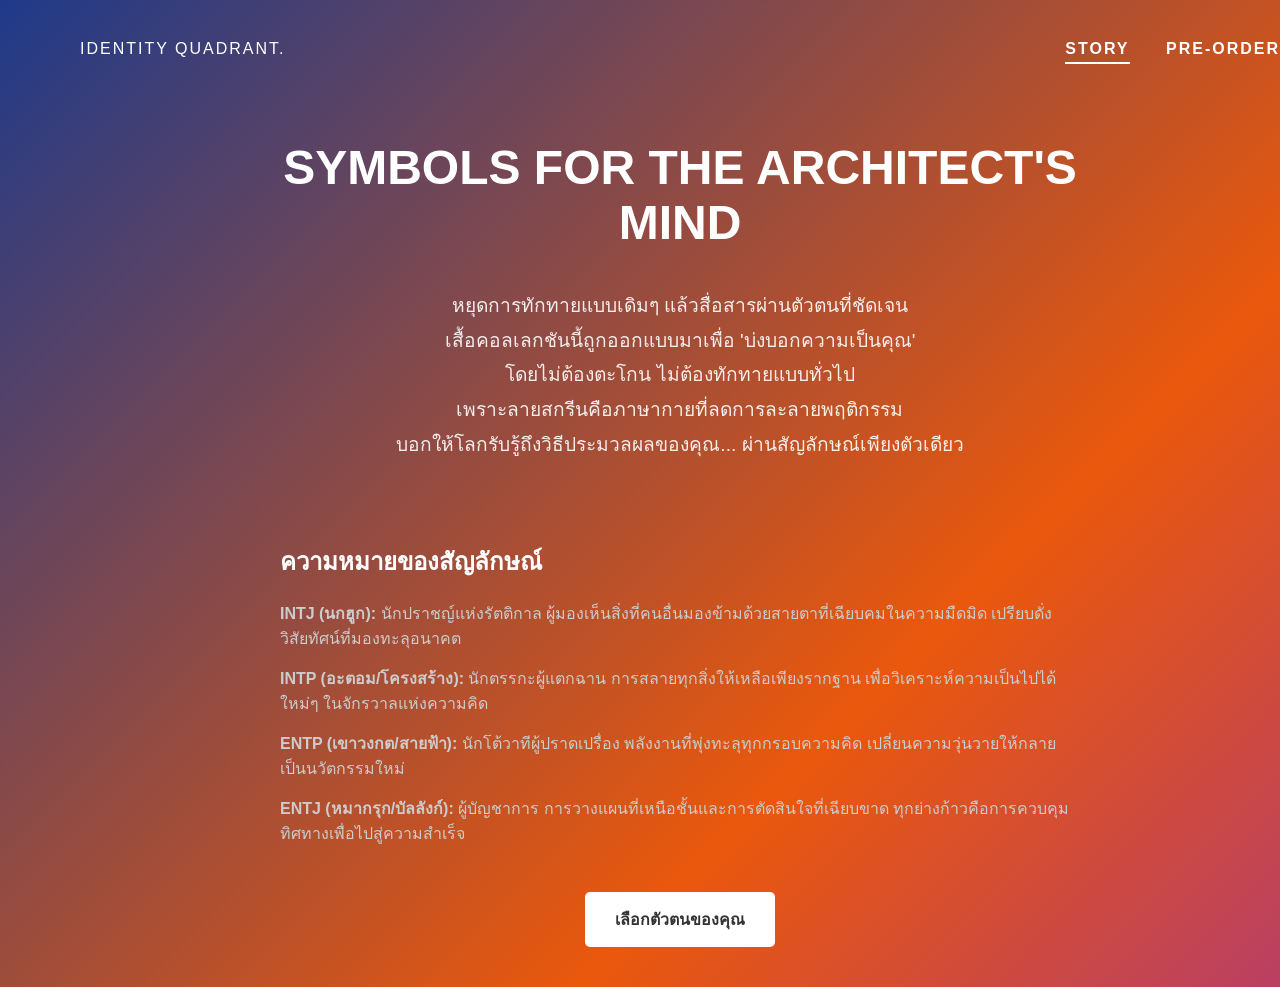
<file: index.html>
<!DOCTYPE html>
<html lang="th">
<head>
    <meta charset="UTF-8">
    <link rel="stylesheet" href="style.css">
    <!-- ส่วนของโลโก้บนแท็บ (ใส่ไฟล์ชื่อ logo.png ไว้ในโฟลเดอร์เดียวกับไฟล์นี้) -->
    <link rel="icon" href="logo.png" type="image/png">
    <title>Identity Quadrant | Story</title>
</head>
<body>
    <div class="main-container">
        <nav class="nav-bar">
            <div class="brand">IDENTITY QUADRANT.</div>
            <div class="nav-links">
                <span class="active">STORY</span>
                <a href="preorder.html">PRE-ORDER</a>
            </div>
        </nav>
        <div class="content-area">
            <h1>Symbols for the Architect's Mind</h1>
            <p class="story-text">
                หยุดการทักทายแบบเดิมๆ แล้วสื่อสารผ่านตัวตนที่ชัดเจน<br>
                เสื้อคอลเลกชันนี้ถูกออกแบบมาเพื่อ 'บ่งบอกความเป็นคุณ'<br>
                โดยไม่ต้องตะโกน ไม่ต้องทักทายแบบทั่วไป<br>
                เพราะลายสกรีนคือภาษากายที่ลดการละลายพฤติกรรม<br>
                บอกให้โลกรับรู้ถึงวิธีประมวลผลของคุณ... ผ่านสัญลักษณ์เพียงตัวเดียว
            </p>

            <!-- ส่วนความหมายสัญลักษณ์ -->
            <div class="meaning-section" style="margin-top: 30px; text-align: left;">
                <h2 style="margin-bottom: 20px; color: #fff;">ความหมายของสัญลักษณ์</h2>
                <ul style="list-style: none; padding: 0;">
                    <li style="margin-bottom: 15px; color: #ccc;"><strong>INTJ (นกฮูก):</strong> นักปราชญ์แห่งรัตติกาล ผู้มองเห็นสิ่งที่คนอื่นมองข้ามด้วยสายตาที่เฉียบคมในความมืดมิด เปรียบดั่งวิสัยทัศน์ที่มองทะลุอนาคต</li>
                    <li style="margin-bottom: 15px; color: #ccc;"><strong>INTP (อะตอม/โครงสร้าง):</strong> นักตรรกะผู้แตกฉาน การสลายทุกสิ่งให้เหลือเพียงรากฐาน เพื่อวิเคราะห์ความเป็นไปได้ใหม่ๆ ในจักรวาลแห่งความคิด</li>
                    <li style="margin-bottom: 15px; color: #ccc;"><strong>ENTP (เขาวงกต/สายฟ้า):</strong> นักโต้วาทีผู้ปราดเปรื่อง พลังงานที่พุ่งทะลุทุกกรอบความคิด เปลี่ยนความวุ่นวายให้กลายเป็นนวัตกรรมใหม่</li>
                    <li style="margin-bottom: 15px; color: #ccc;"><strong>ENTJ (หมากรุก/บัลลังก์):</strong> ผู้บัญชาการ การวางแผนที่เหนือชั้นและการตัดสินใจที่เฉียบขาด ทุกย่างก้าวคือการควบคุมทิศทางเพื่อไปสู่ความสำเร็จ</li>
                </ul>
            </div>

            <a href="preorder.html" class="btn-reserve" style="display: inline-block; margin-top: 30px;">เลือกตัวตนของคุณ</a>
        </div>
    </div>
</body>
</html>
</file>
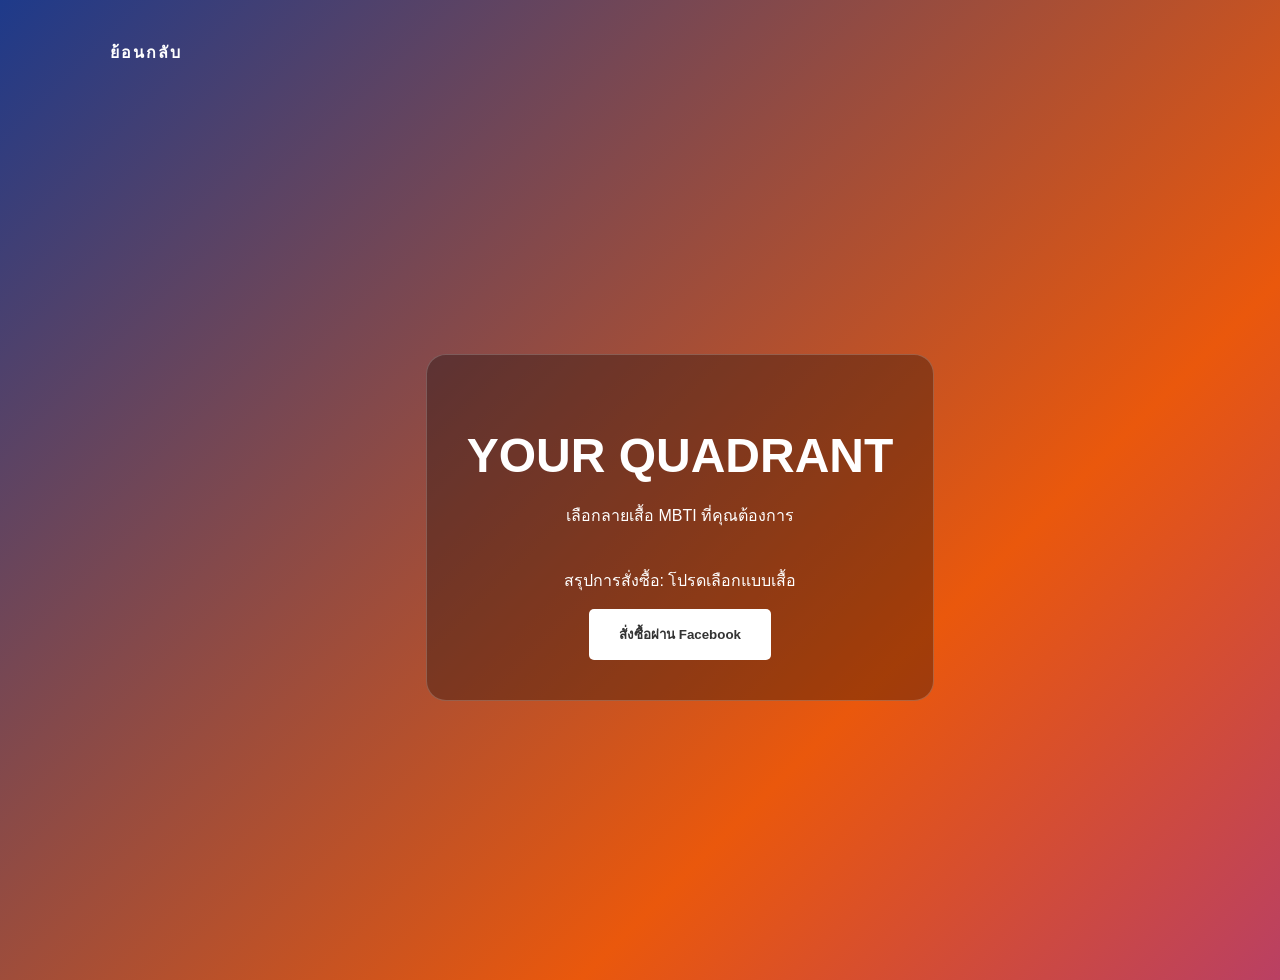
<file: payment.html>
<!DOCTYPE html>
<html lang="th">
<head>
    <meta charset="UTF-8">
    <link rel="stylesheet" href="style.css">
    <title>Select Your Type | Identity Quadrant</title>
    <style>
        .shirt-grid { display: grid; grid-template-columns: 1fr 1fr; gap: 20px; margin-top: 20px; }
        .shirt-card { 
            background: rgba(255, 255, 255, 0.1); 
            border: 1px solid rgba(255, 255, 255, 0.3); 
            border-radius: 15px; 
            padding: 15px; 
            cursor: pointer; 
            text-align: center; 
            transition: 0.3s;
            display: flex;
            flex-direction: column;
            align-items: center;
        }
        .shirt-card.selected { background: #fff; color: #000; transform: scale(1.05); }
        
        .img-container {
            width: 150px;
            height: 150px;
            overflow: hidden;
            border-radius: 10px;
            margin-bottom: 10px;
            background: rgba(0, 0, 0, 0.2);
            display: flex;
            align-items: center;
            justify-content: center;
        }
        .shirt-img { 
            width: 100%; 
            height: 100%; 
            object-fit: cover; 
        }
    </style>
</head>
<body>
    <div class="main-container">
        <nav class="nav-bar">
            <div class="nav-links"><a href="preorder.html" style="color:white; text-decoration:none;">ย้อนกลับ</a></div>
        </nav>
        <div class="content-area">
            <div class="order-box">
                <h1 id="quadrantTitle">YOUR QUADRANT</h1>
                <p>เลือกลายเสื้อ MBTI ที่คุณต้องการ</p>
                
                <div class="shirt-grid" id="shirtOptions"></div>
                
                <p id="summaryText" style="margin-top: 20px;">สรุปการสั่งซื้อ: โปรดเลือกแบบเสื้อ</p>
                <button class="btn-reserve" id="payBtn" disabled onclick="window.open('https://www.facebook.com/netva.jai?locale=th_TH', '_blank')">สั่งซื้อผ่าน Facebook</button>
            </div>
        </div>
    </div>

    <script>
        const mbtiData = { 
            'Rationalists': ['ENTP', 'ENTJ', 'INTJ', 'INTP'], 
            'Idealists': ['ENFJ', 'ENFP', 'INFJ', 'INFP'], 
            'Sentinels': ['ESTJ', 'ESFJ', 'ISTJ', 'ISFJ'], 
            'Explorers': ['ESTP', 'ESFP', 'ISTP', 'ISFP'] 
        };
        
        const params = new URLSearchParams(window.location.search);
        const quadrant = params.get('quadrant');
        const container = document.getElementById('shirtOptions');
        
        if (quadrant && mbtiData[quadrant]) {
            document.getElementById('quadrantTitle').innerText = quadrant.toUpperCase();

            mbtiData[quadrant].forEach(type => {
                const card = document.createElement('div');
                card.className = 'shirt-card';
                
                let imgHtml;
                // ตรวจสอบชื่อไฟล์รูปตามที่คุณแจ้งมา
                if (type === 'INTJ') {
                    imgHtml = `<div class="img-container"><img src="intj.png" class="shirt-img" alt="INTJ"></div>`;
                } else if (type === 'INTP') {
                    imgHtml = `<div class="img-container"><img src="intp.jpg" class="shirt-img" alt="INTP"></div>`;
                } else if (type === 'ENTP') {
                    imgHtml = `<div class="img-container"><img src="entp.jpg" class="shirt-img" alt="ENTP"></div>`;
                } else if (type === 'ENTJ') {
                    imgHtml = `<div class="img-container"><img src="entj.png" class="shirt-img" alt="ENTJ"></div>`;
                } else {
                    imgHtml = `<div class="img-container" style="color:#aaa;">${type}</div>`;
                }
                
                card.innerHTML = `${imgHtml} <strong>${type}</strong>`;
                
                card.onclick = () => {
                    document.querySelectorAll('.shirt-card').forEach(c => c.classList.remove('selected'));
                    card.classList.add('selected');
                    document.getElementById('payBtn').disabled = false;
                    document.getElementById('summaryText').innerText = "สรุปการสั่งซื้อ: เสื้อลาย " + type;
                };
                container.appendChild(card);
            });
        }
    </script>
</body>
</html>
</file>
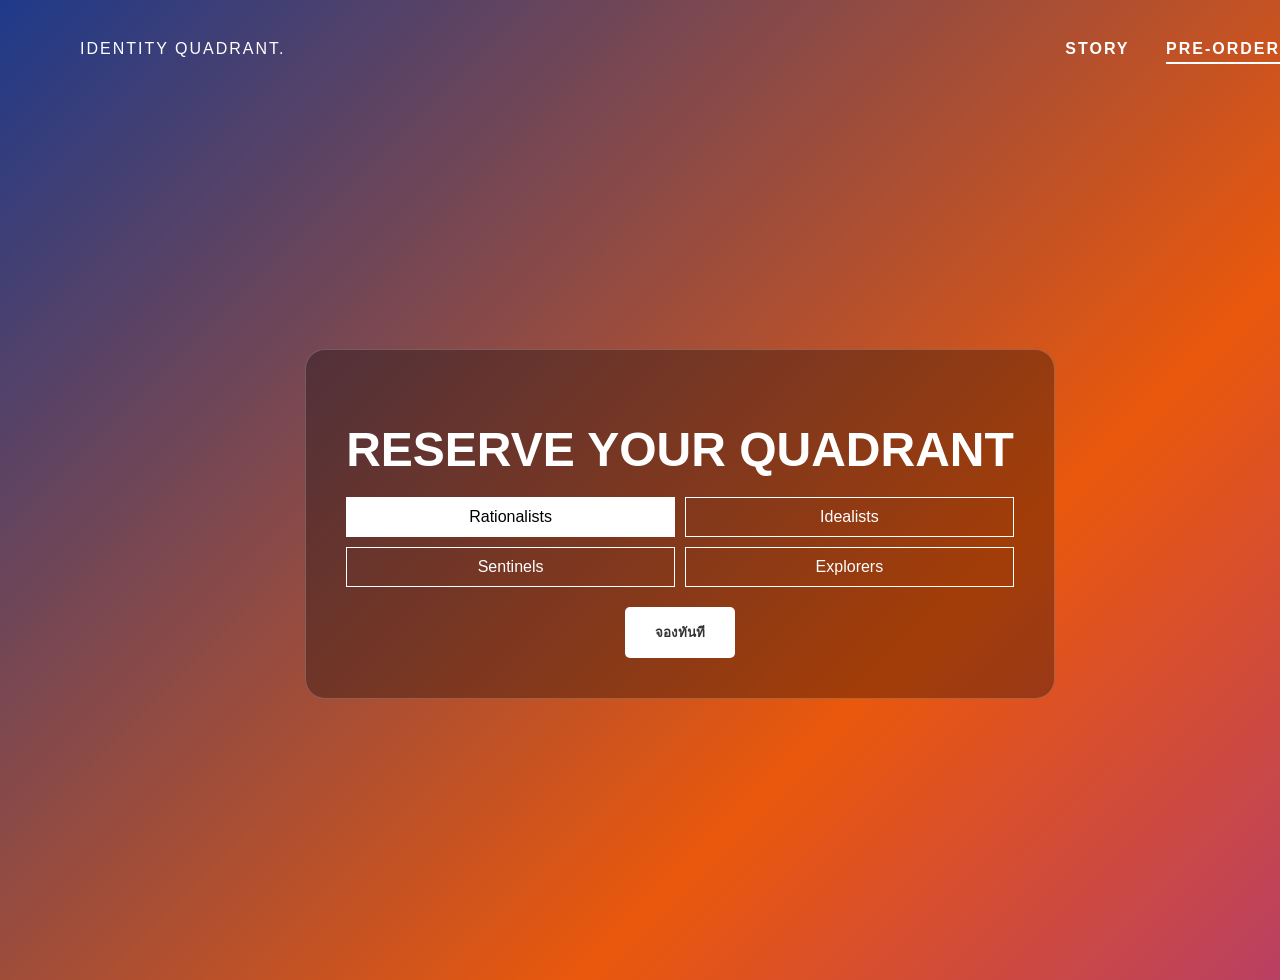
<file: preorder.html>
<!DOCTYPE html>
<html lang="th">
<head>
    <meta charset="UTF-8">
    <link rel="stylesheet" href="style.css">
    <title>Pre-order | Identity Quadrant</title>
</head>
<body>
    <div class="main-container">
        <nav class="nav-bar">
            <div class="brand">IDENTITY QUADRANT.</div>
            <div class="nav-links">
                <a href="index.html">STORY</a>
                <span class="active">PRE-ORDER</span>
            </div>
        </nav>
        <div class="content-area">
            <div class="order-box">
                <h1>Reserve Your Quadrant</h1>
                <div class="house-selector" id="houseSelector">
                    <div class="house-btn active" data-house="Rationalists">Rationalists</div>
                    <div class="house-btn" data-house="Idealists">Idealists</div>
                    <div class="house-btn" data-house="Sentinels">Sentinels</div>
                    <div class="house-btn" data-house="Explorers">Explorers</div>
                </div>
                <button class="btn-reserve" onclick="goToPayment()">จองทันที</button>
            </div>
        </div>
    </div>

    <script>
        // ระบบเลือกกลุ่ม
        const btns = document.querySelectorAll('.house-btn');
        btns.forEach(btn => {
            btn.addEventListener('click', () => {
                btns.forEach(b => b.classList.remove('active'));
                btn.classList.add('active');
            });
        });

        // ระบบส่งค่าไปหน้าชำระเงิน
        function goToPayment() {
            const selected = document.querySelector('.house-btn.active').innerText;
            window.location.href = `payment.html?quadrant=${selected}`;
        }
    </script>
</body>
</html>
</file>
<file: style.css>
body, html { margin: 0; padding: 0; height: 100%; font-family: 'Helvetica Neue', Helvetica, Arial, sans-serif; color: white; }

.main-container {
    width: 100%; min-height: 100vh;
    background: linear-gradient(135deg, #1e3a8a, #ea580c, #7e22ce, #15803d);
    background-size: 200% 200%;
    animation: gradientMove 15s ease infinite;
    display: flex; flex-direction: column; padding: 40px;
}

@keyframes gradientMove {
    0% { background-position: 0% 50%; }
    50% { background-position: 100% 50%; }
    100% { background-position: 0% 50%; }
}

.nav-bar { display: flex; justify-content: space-between; align-items: center; max-width: 1200px; margin: 0 auto 50px auto; width: 100%; text-transform: uppercase; letter-spacing: 2px; }
.nav-links a, .nav-links span { margin-left: 30px; text-decoration: none; color: white; cursor: pointer; font-weight: bold; }
.nav-links .active { border-bottom: 2px solid white; padding-bottom: 5px; }

.content-area { display: flex; flex-direction: column; align-items: center; justify-content: center; flex-grow: 1; text-align: center; max-width: 800px; margin: 0 auto; }

h1 { font-size: 3rem; margin-bottom: 20px; text-transform: uppercase; }
.story-text { font-size: 1.2rem; line-height: 1.8; opacity: 0.9; margin-bottom: 30px; }

.btn-reserve { background: white; color: #333; padding: 15px 30px; border: none; cursor: pointer; font-weight: bold; text-decoration: none; border-radius: 5px; }
.order-box { background: rgba(0,0,0,0.3); padding: 40px; border-radius: 20px; border: 1px solid rgba(255,255,255,0.2); }
.house-selector { display: grid; grid-template-columns: 1fr 1fr; gap: 10px; margin: 20px 0; }
.house-btn { border: 1px solid white; padding: 10px; cursor: pointer; }
.house-btn.active { background: white; color: black; }
</file>
